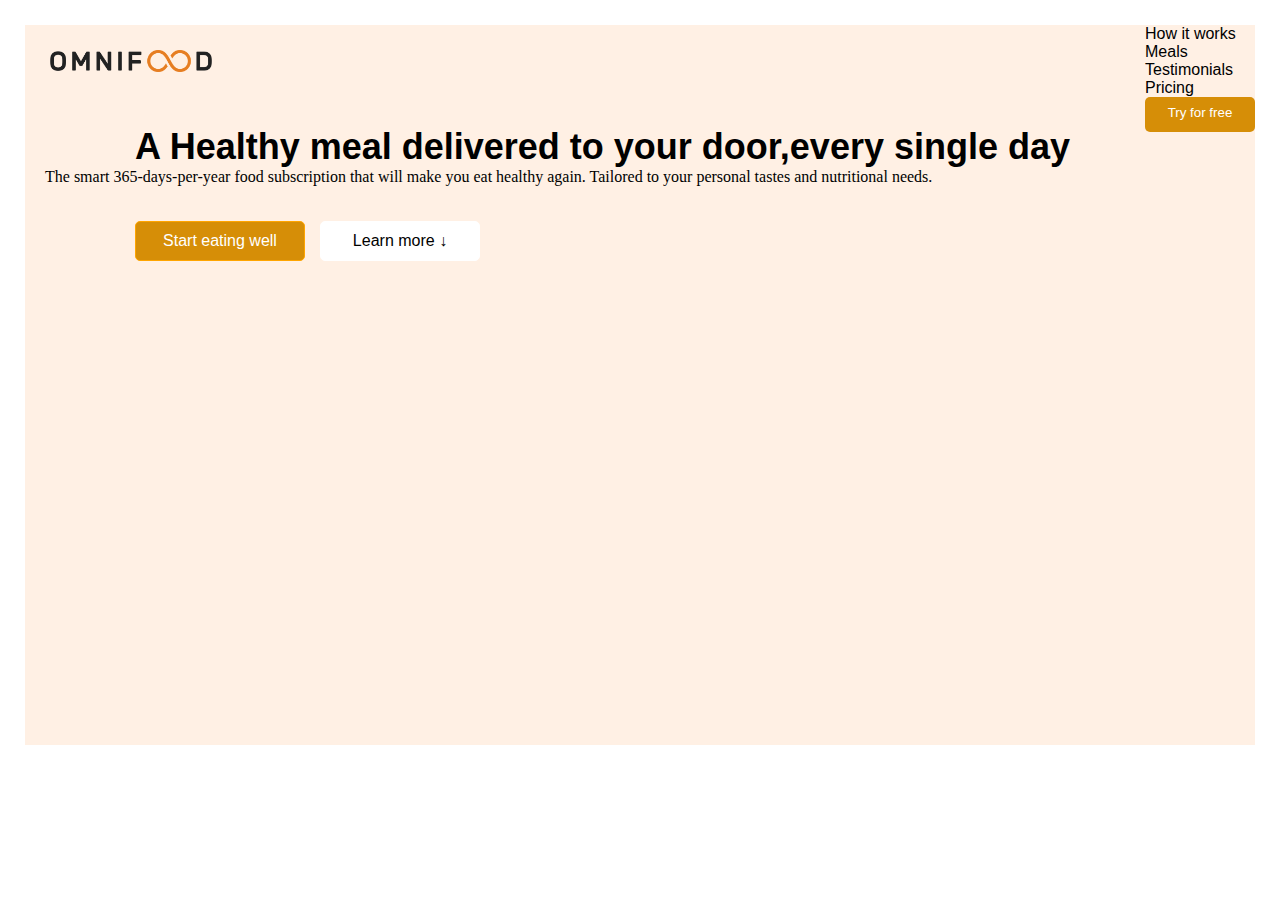
<file: Collage_site/index.html>
<!DOCTYPE html>
<html lang="en">
<head>
    <meta charset="UTF-8">
    <meta name="viewport" content="width=device-width, initial-scale=1.0">
    <title>Document</title>
    <link rel="stylesheet" href="style.css">
</head>
<body>
    <div id="main">
        <div id="mainbox1">
            <div id="logo">
                <img src="./Image/omnifood-logo.png" alt=""></div>
            <div id="heading"><h1>A Healthy meal delivered to your door,every single day</h1></div>
            <div id="strip"><p>The smart 365-days-per-year food subscription that will make you eat healthy again. Tailored to your personal tastes and nutritional needs. </p></div>
            <div id="botton">
                    <div class="start">Start eating well</div>
                    <div class="learn">Learn more ↓</div>
                </div>
        </div>
        <div id="mainbox2">
            <div class="texts"><p>How it works</p></div>
            <div class="texts"><p>Meals</p></div>
            <div class="texts"><p>Testimonials</p></div>
            <div class="texts"><p>Pricing</p></div>
            <div id="Try"><p id ="one" >Try for free</p></div>
    </div>
</body>
</html>
</file>
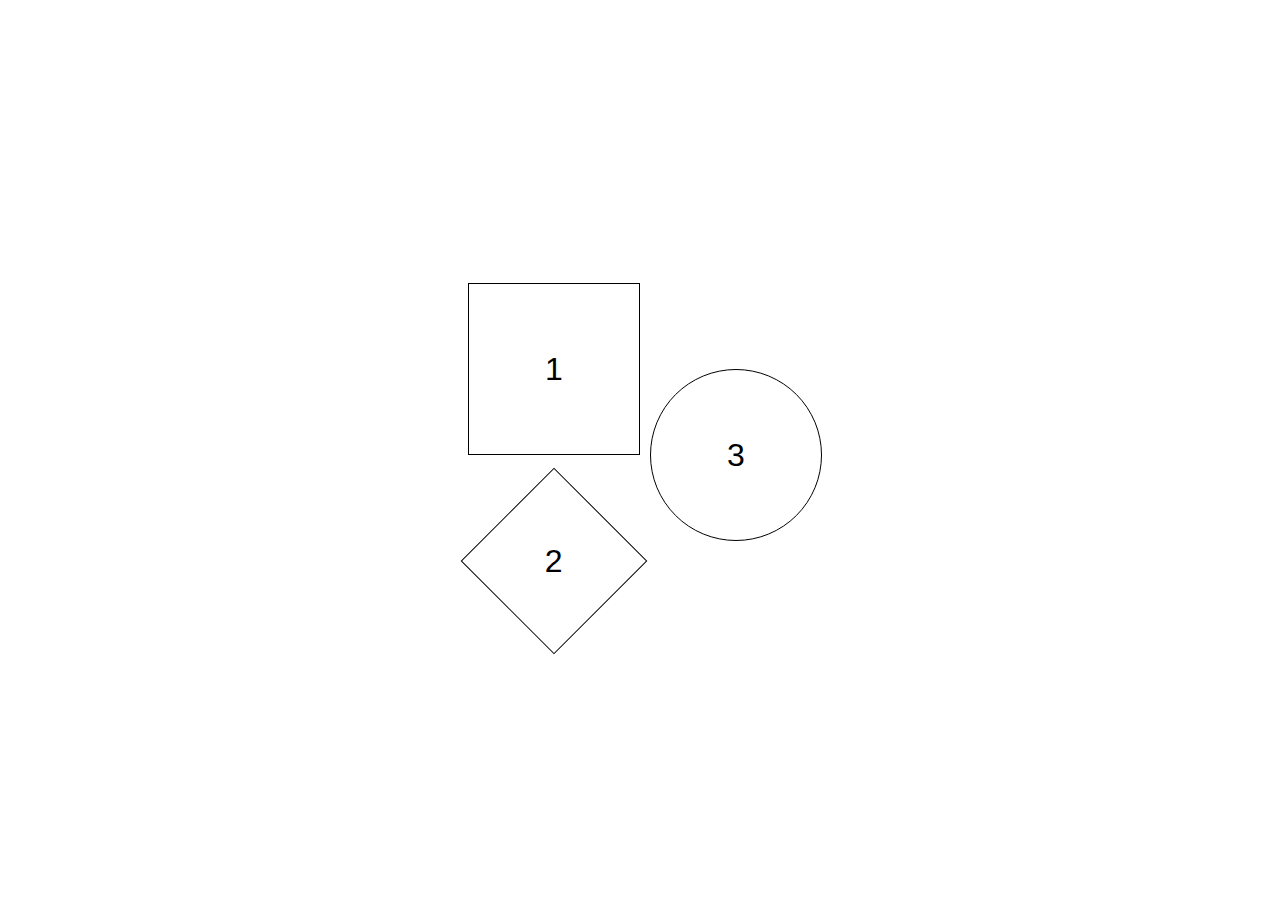
<file: SquareHover/index.html>
<!DOCTYPE html>
<html lang="en">
<head>
    <meta charset="UTF-8">
    <meta name="viewport" content="width=device-width, initial-scale=1.0">
    <title>SquareHover</title>
    <link rel="stylesheet" href="style.css">
</head>
<body>
    <div id="main">
        <!-- Main Parent class hai Shape Ka-->
        <div id="box">
            <div id="square" class="shape"><h1>1</h1></div>
            <div id="diamond" class="shape"><h1>2</h1></div>
        </div>
        <div id="circle" class="shape"><h1>3</h1></div>
    </div>
    
</body>
</html>
</file>
<file: Collage_site/style.css>
* {
  margin: 0;
  padding: 0;
  box-sizing: border-box;
}

html, body {
  height: 100%;
  width: 100%;
}
#main{
    height: 100%;
    width: 100%;
    background-color: white;
    display: flex;
    
}

#mainbox1{
    margin-top: 25px;
    margin-left: 25px;
    padding: 20px;
    height: 80%;
    width: 100%;
    background-color:rgb(255, 240, 228);
    
}
#logo img{
    margin-top: 5px;
    margin-left: 5px;
    height:100%;
    width: 15%;
    object-fit: cover;
}

#heading{
    margin-top: 50px;
    margin-left: 90px;
    font-size: large;
    font-family: 'Gill Sans', 'Gill Sans MT', Calibri, 'Trebuchet MS', sans-serif;
}
#Paragraph{
    margin-top: 20px;
    margin-left: 90px;
}
#botton{
    display: flex;
    margin-top: 35px;
    margin-left: 90px;

    
}
.start{
    font-family: 'Gill Sans', 'Gill Sans MT', Calibri, 'Trebuchet MS', sans-serif;

    height:40px;
    width: 170px;
    padding: 10px 20px;
    color: white;
    background-color: rgb(214, 142, 7);
    border: 1px solid orange;
    border-radius: 5px;
    text-align: center;
    
}
.start :hover{
    background-color:orange;
}
.learn{
    font-family: 'Gill Sans', 'Gill Sans MT', Calibri, 'Trebuchet MS', sans-serif;
    margin-left: 15px;
     width: 160px;
    padding: 10px 20px;
    color: black;
    background-color:white;
    border: 1px solid white;
    border-radius: 5px;
    text-align: center;
}
#logo_customer{
    margin-top: 70px;
    margin-left: 90px;
    
    
}
.l_cust{
    display: flex;
    border-radius: 50%;

}

.l_cust img{
    height: 2.5rem;
    width: 2.5rem;
    border-radius: 50%;
    margin-right: -0.9rem;
    border: 2px solid #fdf2e9;
}
#delivered{
    margin-top: 20px;
    margin-left: 90px;
    font-size: small;
    color: gray;
}


#mainbox2{
    margin-top: 25px;
    margin-right: 25px;
    height: 80%;
    background-color:rgb(255, 240, 228);

}


#box1{
    padding: 25px;
    height: 15%;
    width: 100%;

    display: flex;
    text-align: center;
    justify-content:space-around;
}
.texts{
    color:black;
    font-family: 'Gill Sans', 'Gill Sans MT', Calibri, 'Trebuchet MS', sans-serif;
  
}
#Try{
    font-family:'Gill Sans', 'Gill Sans MT', Calibri, 'Trebuchet MS', sans-serif;
    width:110px;
    
    height: 35px;
    background-color: rgb(214, 142, 7);
    color: white;
    border-radius: 5px;
    text-align: center;
    display: flex;
    justify-content: center;
}
#Try:hover{
    background-color:rgb(182, 125, 19);
}
#one{
    padding: 8px;
    font-size: smaller;
    
}
#box2 img{
    
    margin-top: 25px;
    margin-left: 150px;
    width: 55%;
}
</file>
<file: SquareHover/style.css>
*{
    margin:0%;
    padding:0%;
}
html,body{
    height: 100%;
    width: 100%;
}
#main{
    height: 100%;
    width:100%;
    display: flex;
    align-items: center;
    justify-content: center;
    font-family: 'Gill Sans', 'Gill Sans MT', Calibri, 'Trebuchet MS', sans-serif;
}
.shape{
    margin-top: 10px;
    margin-left: 10px;
    padding: 10px;
    height:150px;
    width: 150px;
    border: black solid 1px;
    display: flex;
    align-items: center;
    justify-content: center;
    
}

#circle{
    border-radius: 100px;
}
#circle:hover{
    background-color: rgb(5, 247, 126);
}

#diamond{
    margin-top:40px;
    rotate:45deg;
    /* Height = Total Height And Width /root 2 */
    height:110px;
    width: 110px;
    /* Translate MEans increase In X-axis  */
    translate: 20px;
}
#diamond:hover{
    background-color: blueviolet;
}

#square:hover{
    background-color: #cc1818;
}

h1{
    font-weight: lighter;
}

#diamond h1{
    rotate: -45deg;
}
</file>
